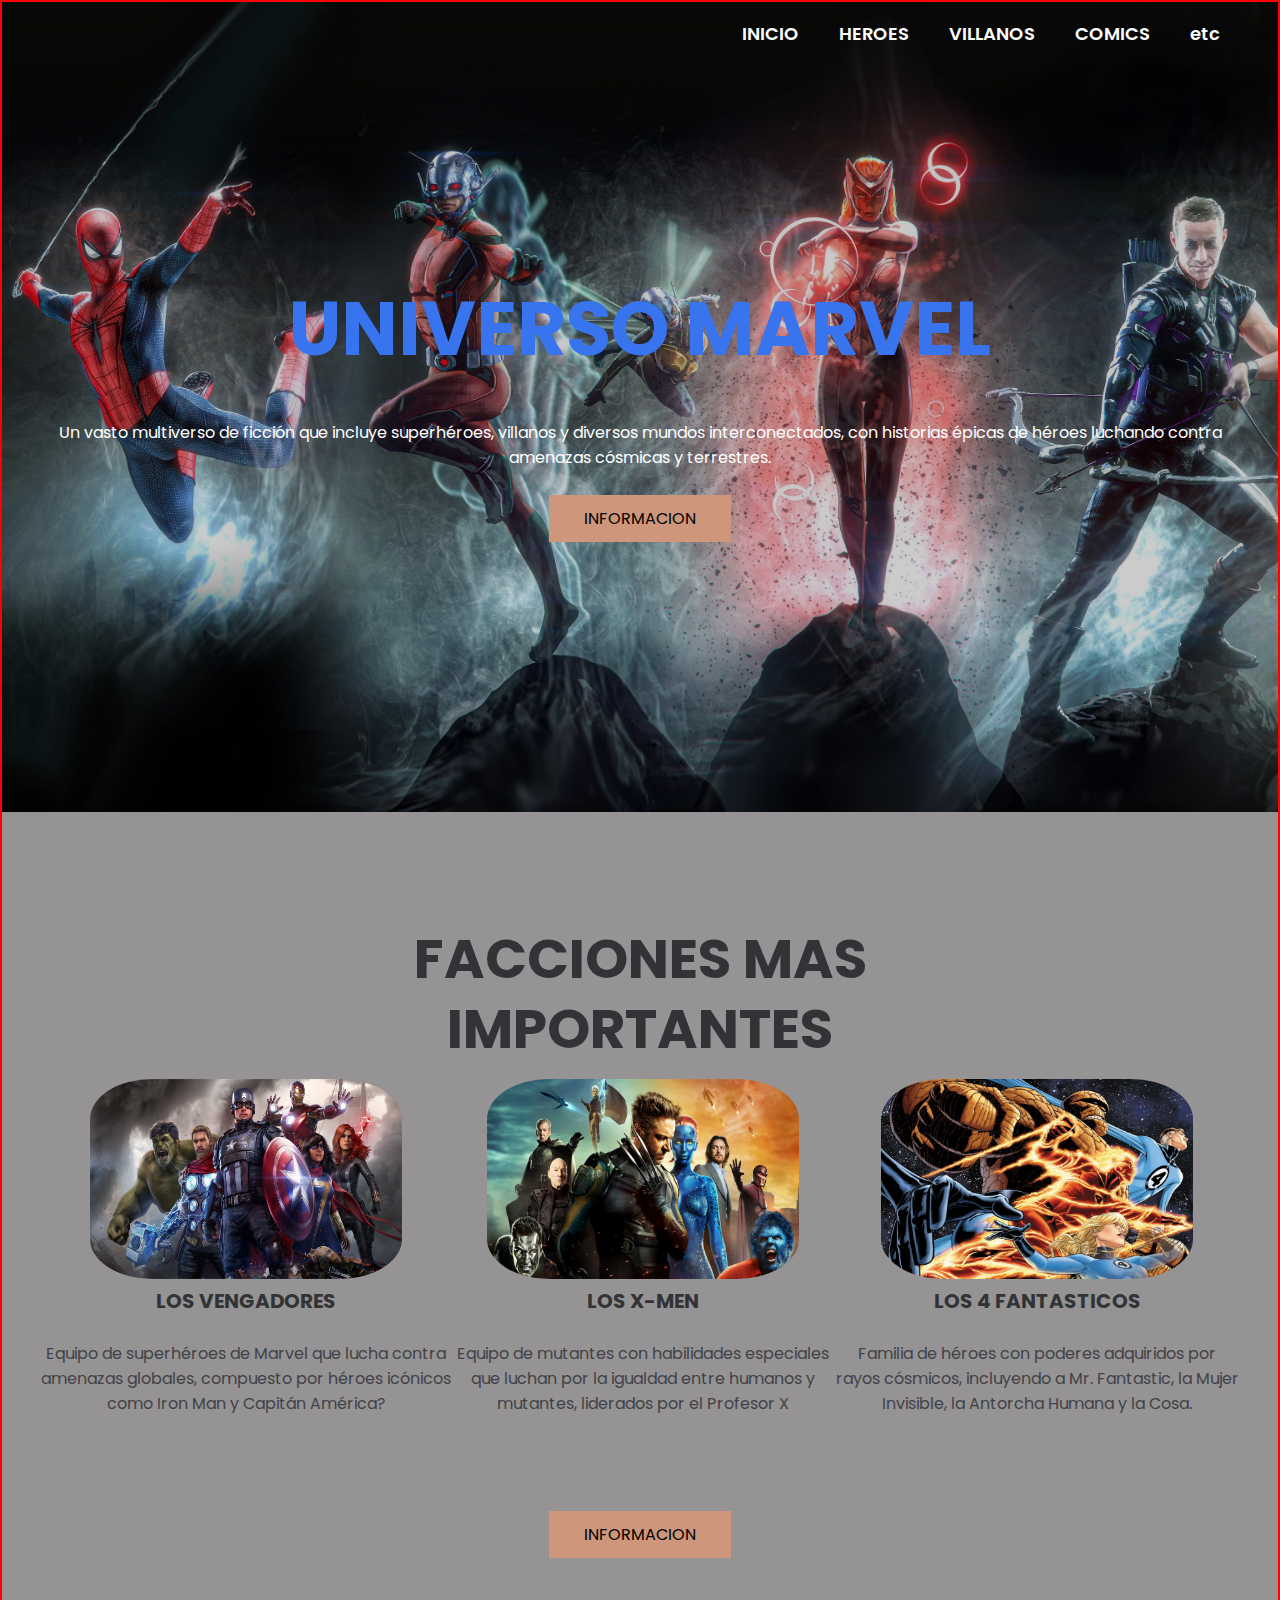
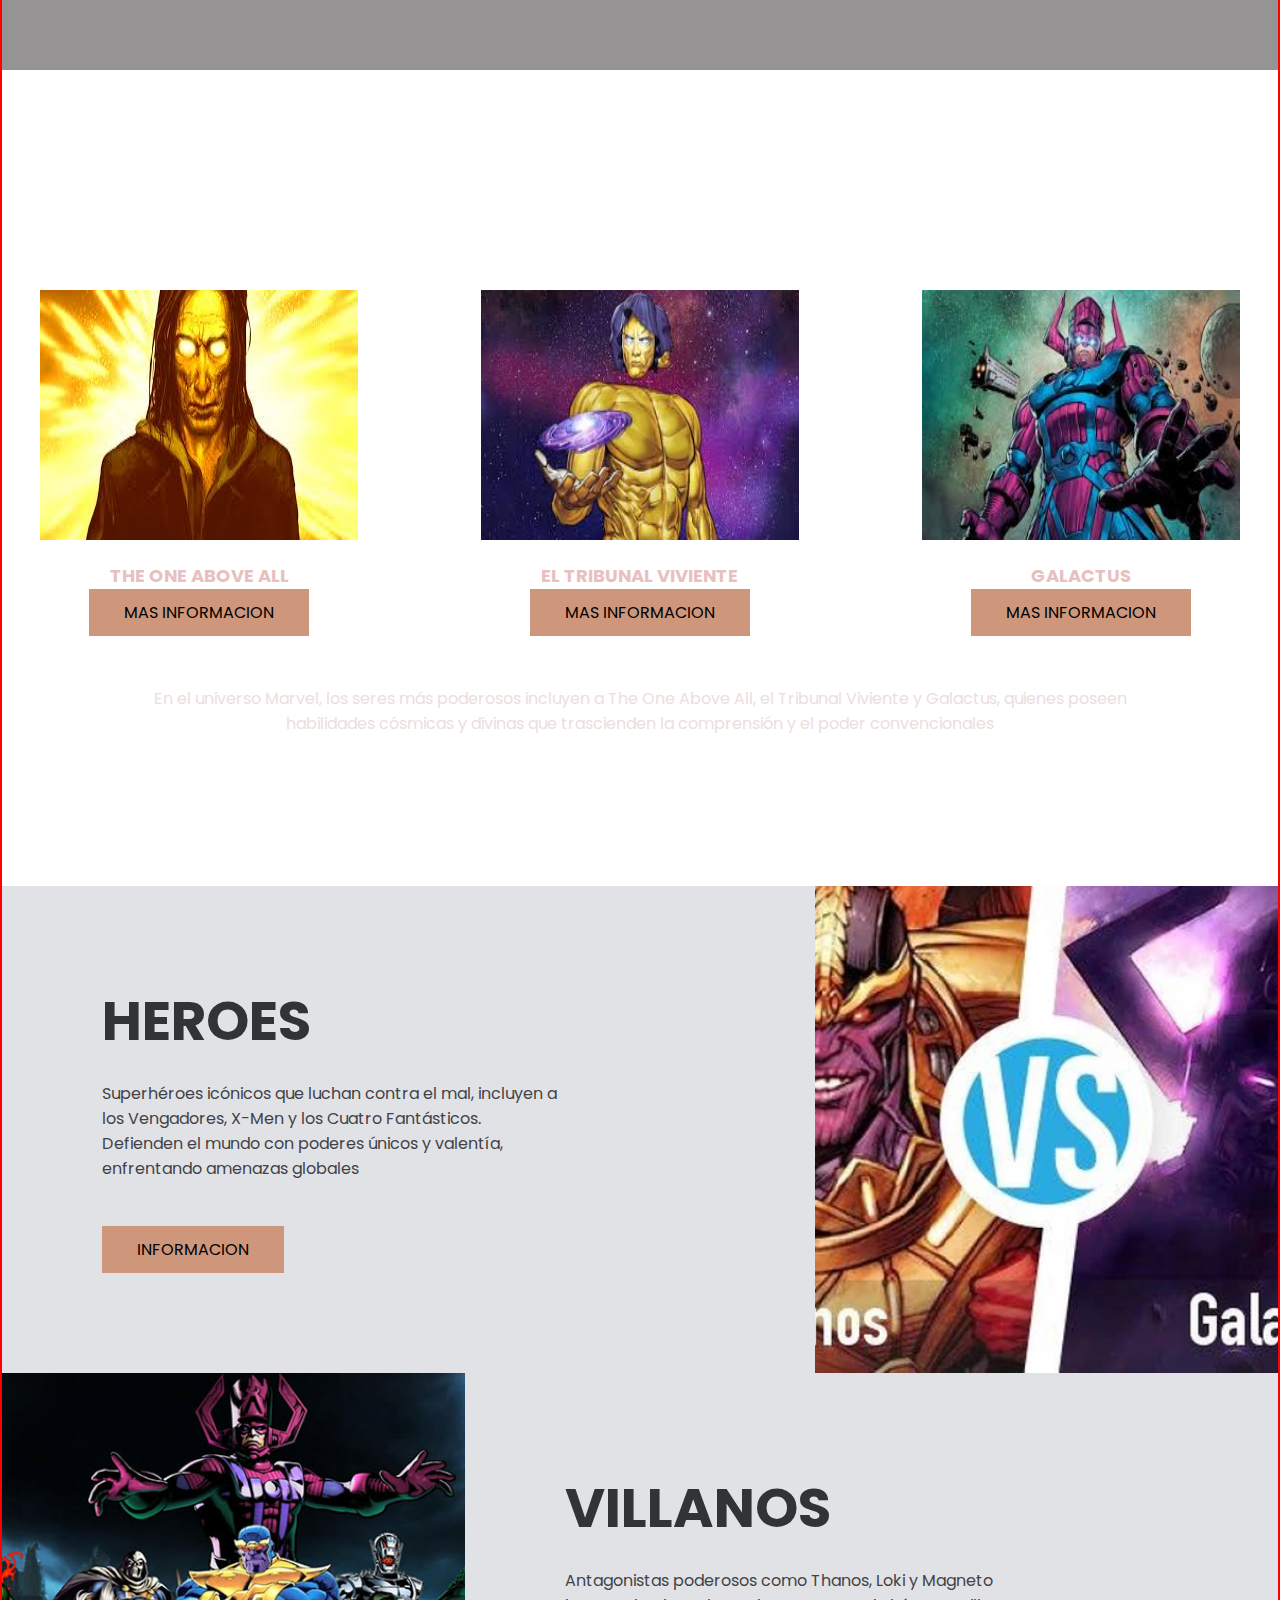
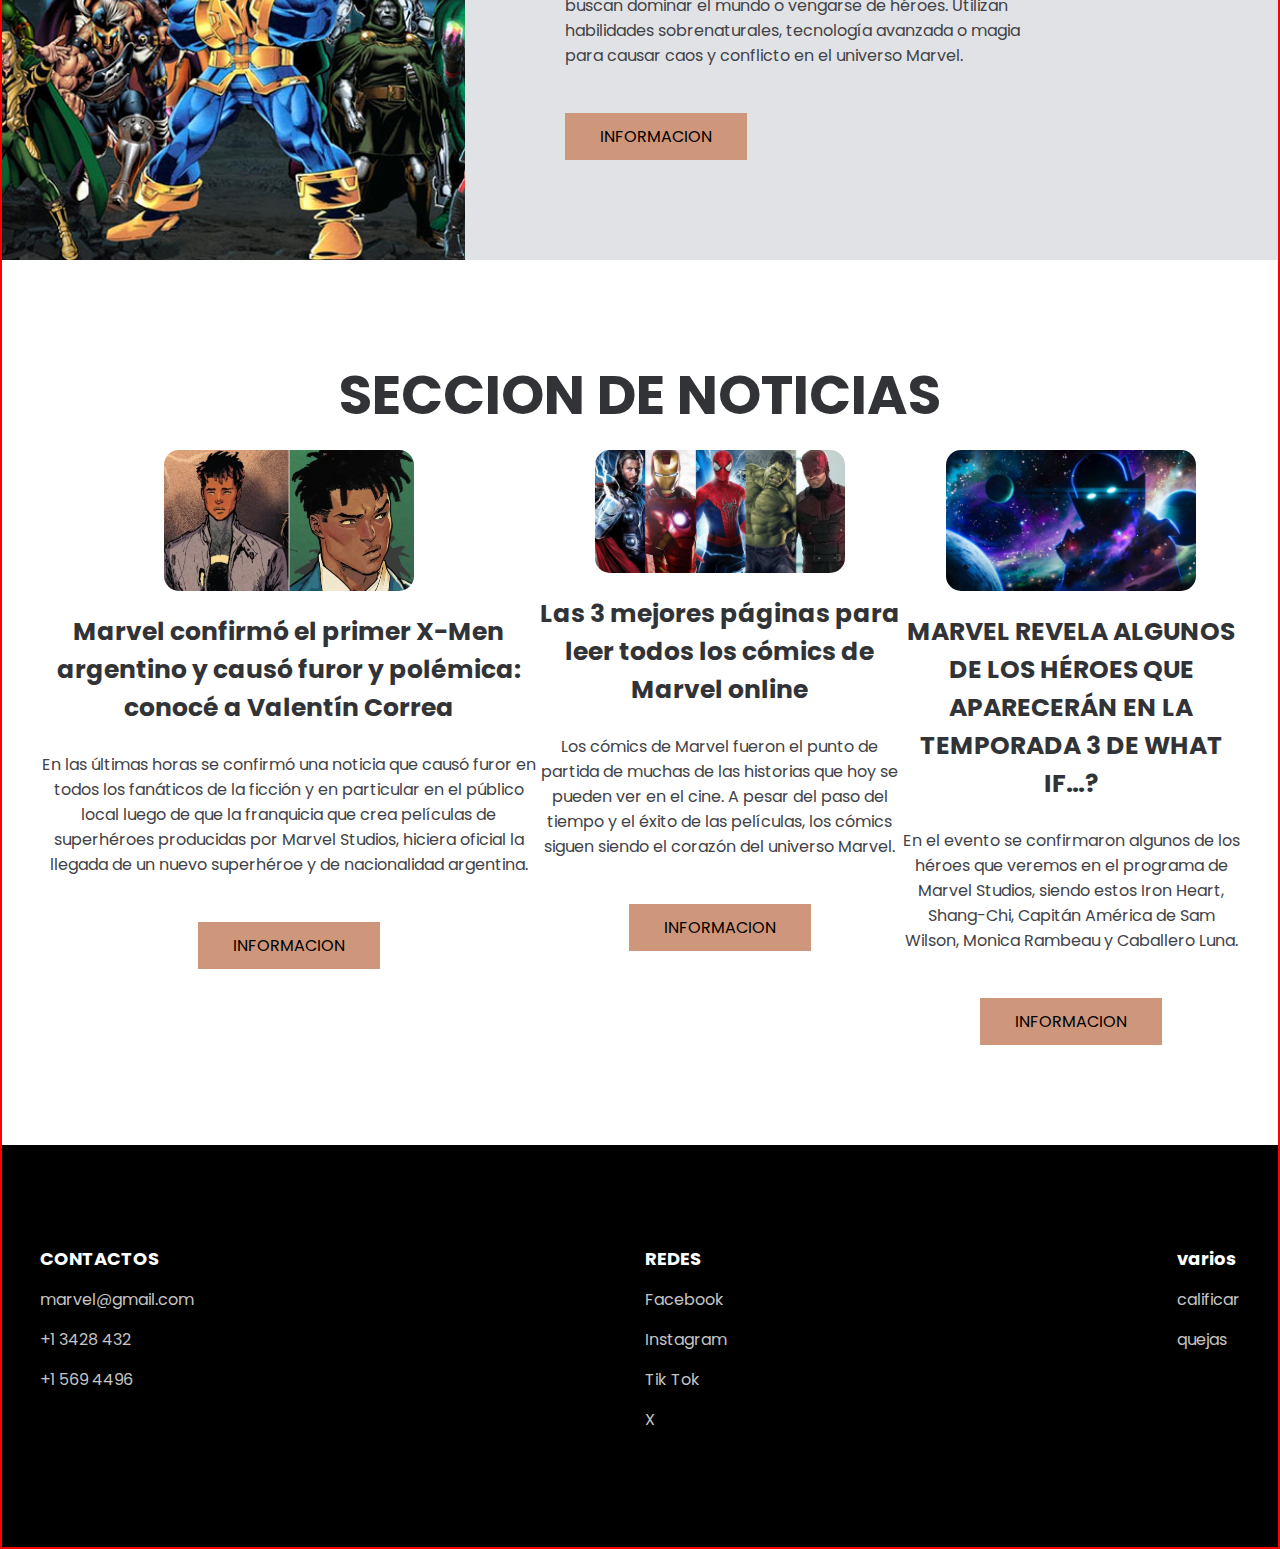
<file: index.html>
<!DOCTYPE html>
<html lang="en">
<head>
    <meta charset="UTF-8">
    <meta name="viewport" content="width=device-width, initial-scale=1.0">
    <title>MARVEL</title>
    <link rel="stylesheet" href="css/estilos.css">
</head>
<body>
    <header class="header">
        <div class="menu container">
            <img src="css/img/logo.jpg" class="logo" alt="">
            <input type="checkbox" id="menu">
            <label for="menu">
                <p class="hamburguesa">&#9776</p>
            </label>
            <nav class="navbar">
                <ul>
                    <li><a href="index.html">INICIO</a></li>
                    <li><a href="heroes.html">HEROES</a></li>
                    <li><a href="villanos.html">VILLANOS</a></li>
                    <li><a href="comics.html">COMICS</a></li>
                    <li><a href="#">etc</a></li>
                </ul>
            </nav>
        </div>

        <div class="header-content container">
            <h1 class="titulo1">UNIVERSO MARVEL</h1>
            <p>Un vasto multiverso de ficción que incluye superhéroes, villanos y diversos mundos interconectados, con historias épicas de héroes luchando contra amenazas cósmicas y terrestres.</p>
            <a href="#" class="btn-1">Informacion</a>
        </div>
    </header>

    <section class="coffee">


        <div class="coffee-content container">
            <h2>FACCIONES MAS IMPORTANTES</h2>

            <div class="coffee-group">

                <div class="coffee-1">
                    <img src="css/img/avengers.jpg" class="facciones" alt="">
                    <h3>LOS VENGADORES</h3>
                    <p>
                        Equipo de superhéroes de Marvel que lucha contra amenazas globales, compuesto por héroes icónicos como Iron Man y Capitán América?
                    </p>
                </div>
                <div class="coffee-1">
                    <img src="css/img/x-men.jpg" class="facciones" alt="">
                    <h3>LOS X-MEN</h3>
                    <p>
                        Equipo de mutantes con habilidades especiales que luchan por la igualdad entre humanos y mutantes, liderados por el Profesor X
                    </p>
                </div>
                <div class="coffee-1">
                    <img src="css/img/4fantasticos.jpg" class="facciones" alt="">
                    <h3>LOS 4 FANTASTICOS</h3>
                    <p>
                        Familia de héroes con poderes adquiridos por rayos cósmicos, incluyendo a Mr. Fantastic, la Mujer Invisible, la Antorcha Humana y la Cosa.
                    </p>
                </div>
            </div>
            <a href="#" class="btn-1">Informacion</a>
        </div>
    </section>

    <main class="services">
        <div class="services-content container">
            <h2>SERES MAS PODEROSOS</h2>

            <div class="services-group">
                <div class="services-1">
                    <img src="css/img/one.jpg" alt="">
                    <h3>THE ONE ABOVE ALL</h3>
                    <a href="#" class="btn-1">Mas Informacion</a>
                </div>
                <div class="services-1">
                    <img src="css/img/two.jpg" alt="">
                    <h3>EL TRIBUNAL VIVIENTE</h3>
                    <a href="#" class="btn-1">Mas Informacion</a>
                </div>
                <div class="services-1">
                    <img src="css/img/three.jpg" alt="">
                    <h3>GALACTUS</h3>
                    <a href="#" class="btn-1">Mas Informacion</a>
                </div>
            </div>
            <p>
                En el universo Marvel, los seres más poderosos incluyen a The One Above All, el Tribunal Viviente y Galactus, quienes poseen habilidades cósmicas y divinas que trascienden la comprensión y el poder convencionales
            </p>
            
        </div>
    </main>

    <section class="general">
        <div class="general-1">
            <h2>HEROES</h2>
            <p>
                Superhéroes icónicos que luchan contra el mal, incluyen a los Vengadores, X-Men y los Cuatro Fantásticos. Defienden el mundo con poderes únicos y valentía, enfrentando amenazas globales
            </p>
            <a href="#" class="btn-1">Informacion</a>
        </div>
        <div class="general-2"></div>
    </section>

    <section class="general">

        <div class="general-3"></div>

        <div class="general-1">
            <h2>VILLANOS</h2>
            <p>
                Antagonistas poderosos como Thanos, Loki y Magneto buscan dominar el mundo o vengarse de héroes. Utilizan habilidades sobrenaturales, tecnología avanzada o magia para causar caos y conflicto en el universo Marvel.
            </p>
            <a href="#" class="btn-1">Informacion</a>
        </div>
    </section>

    <section class="blog container">
        <h2>SECCION DE NOTICIAS</h2>

        <div class="blog-content">
            <div class="blog-1">
                <img src="css/img/noticia1.jpg" alt="">
                <h3>Marvel confirmó el primer X-Men argentino y causó furor y polémica: conocé a Valentín Correa
                </h3>
                <p>
                    En las últimas horas se confirmó una noticia que causó furor en todos los fanáticos de la ficción y en particular en el público local luego de que la franquicia que crea películas de superhéroes producidas por Marvel Studios, hiciera oficial la llegada de un nuevo superhéroe y de nacionalidad argentina.
                </p>
                <a href="#" class="btn-1">Informacion</a>
            </div>
            <div class="blog-1">
                <img src="css/img/noticia2.jpg" alt="">
                <h3>Las 3 mejores páginas para leer todos los cómics de Marvel online</h3>
                <p>
                    Los cómics de Marvel fueron el punto de partida de muchas de las historias que hoy se pueden ver en el cine. A pesar del paso del tiempo y el éxito de las películas, los cómics siguen siendo el corazón del universo Marvel.
                </p>
                <a href="#" class="btn-1">Informacion</a>
            </div>
            <div class="blog-1">
                <img src="css/img/noticia3.jpg" alt="">
                <h3>MARVEL REVELA ALGUNOS DE LOS HÉROES QUE APARECERÁN EN LA TEMPORADA 3 DE WHAT IF…?</h3>
                <p>
                    En el evento se confirmaron algunos de los héroes que veremos en el programa de Marvel Studios, siendo estos Iron Heart, Shang-Chi, Capitán América de Sam Wilson, Monica Rambeau y Caballero Luna.
                </p>
                <a href="#" class="btn-1">Informacion</a>
            </div>
        </div>
        
    </section>


    <footer class="footer">
        <div class="footer-content container">
            <div class="link">
                <h3>CONTACTOS</h3>
                <ul>
                    <li><a href="#">marvel@gmail.com</a></li>
                    <li><a href="#">+1 3428 432</a></li>
                    <li><a href="#">+1 569 4496</a></li>
                </ul>
            </div>
            <div class="link">
                <h3>REDES</h3>
                <ul>
                    <li><a href="#">Facebook</a></li>
                    <li><a href="#">Instagram</a></li>
                    <li><a href="#">Tik Tok</a></li>
                    <li><a href="#">X</a></li>
                </ul>
            </div>
            <div class="link">
                <h3>varios</h3>
                <ul>
                    <li><a href="#">calificar</a></li>
                    <li><a href="#">quejas</a></li>
                </ul>
            </div>
            
        </div>
    </footer>
</body>
</html>
</file>
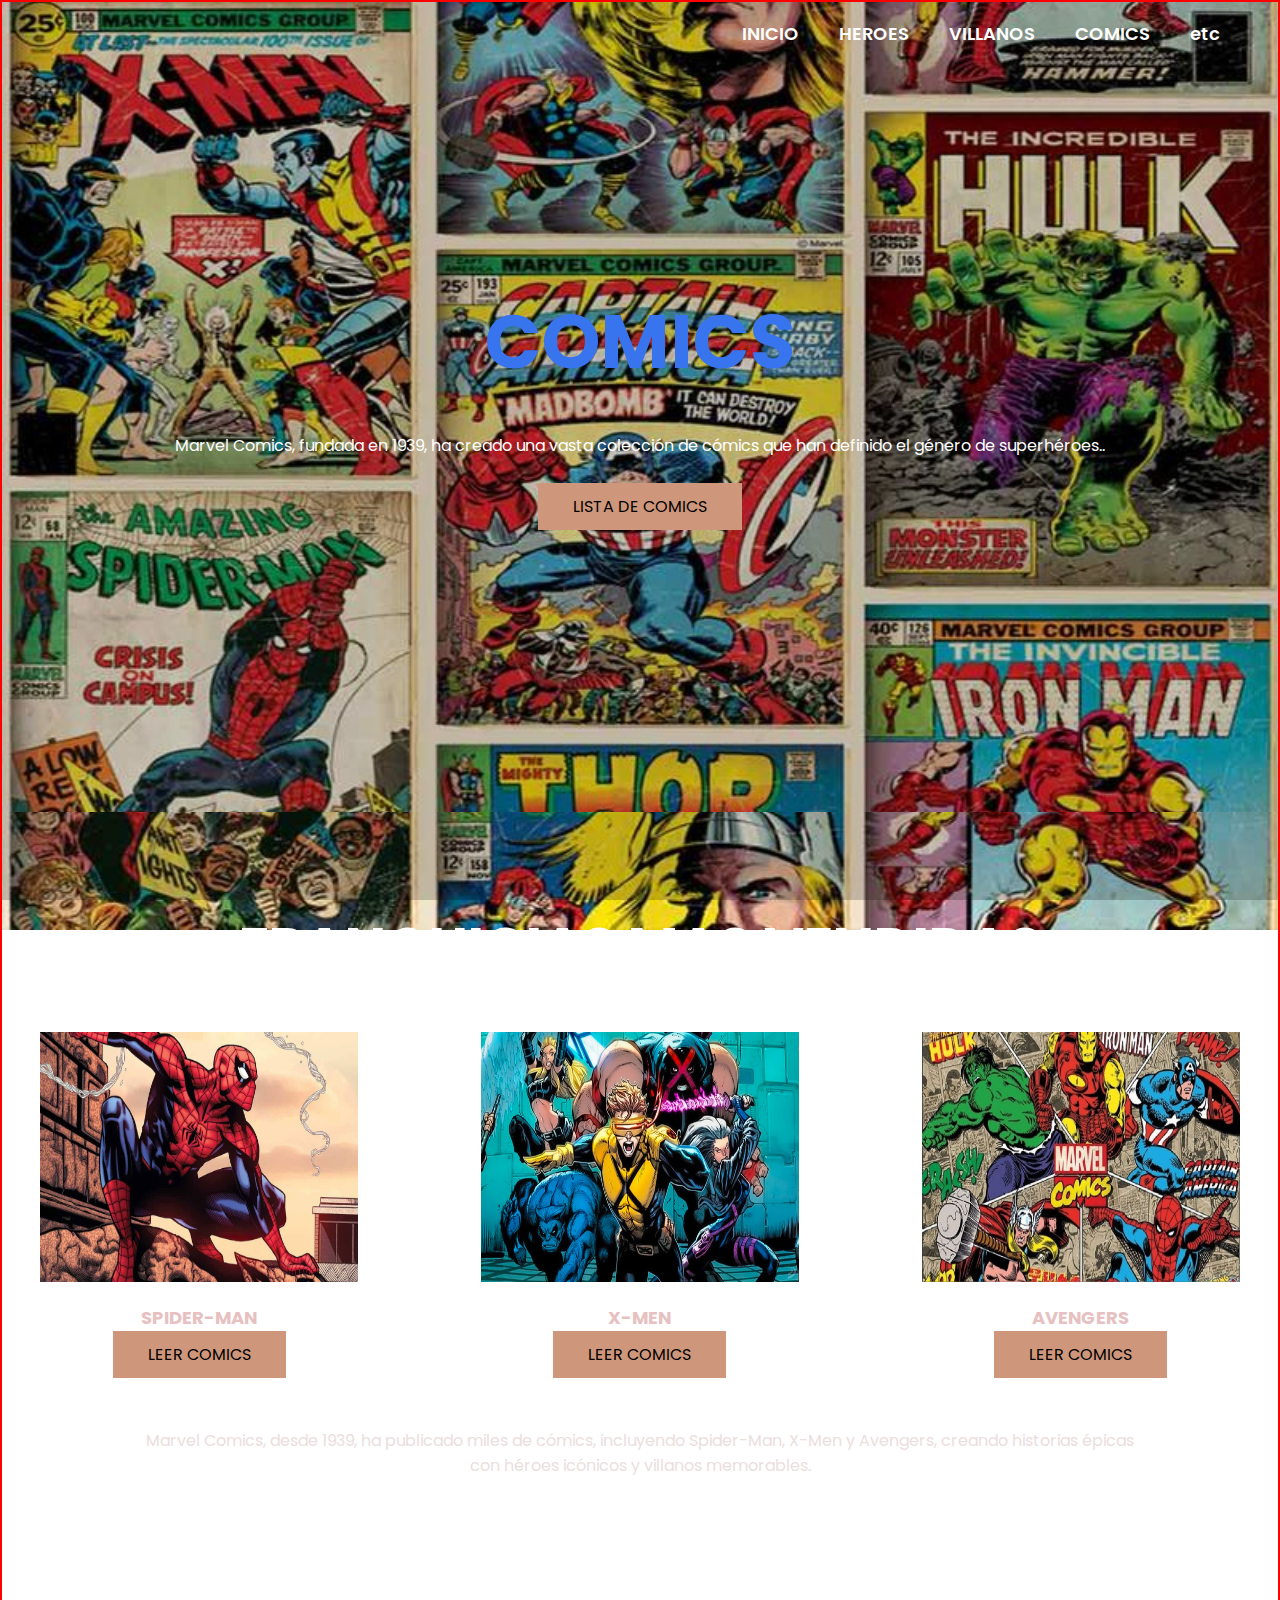
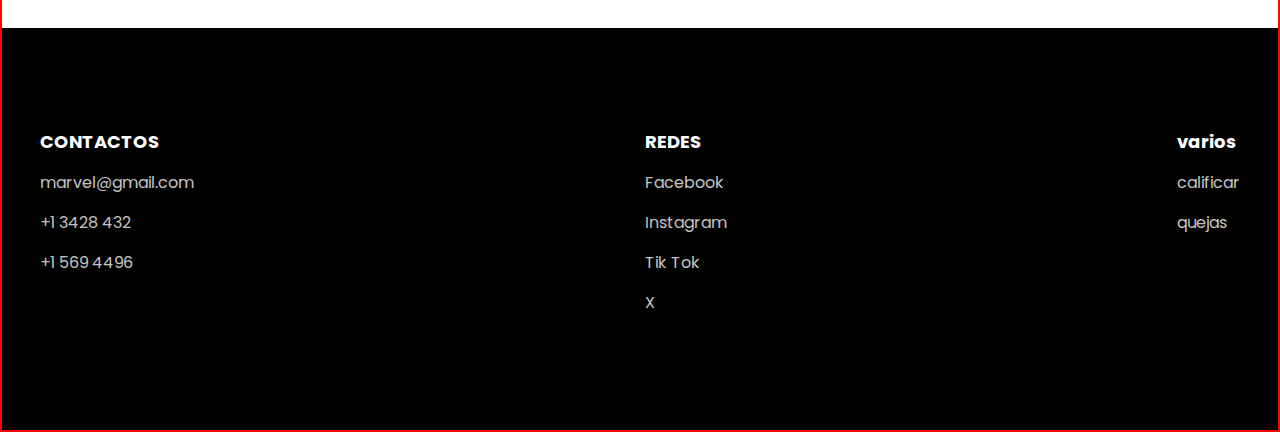
<file: comics.html>
<!DOCTYPE html>
<html lang="en">
<head>
    <meta charset="UTF-8">
    <meta name="viewport" content="width=device-width, initial-scale=1.0">
    <title>MARVEL</title>
    <link rel="stylesheet" href="css/estilos.css">
</head>
<body>
    <header class="header3">
        <div class="menu container">
            <img src="css/img/logo.jpg" class="logo" alt="">
            <input type="checkbox" id="menu">
            <label for="menu">
                <p class="hamburguesa">&#9776</p>
            </label>
            <nav class="navbar">
                <ul>
                    <li><a href="index.html">INICIO</a></li>
                    <li><a href="heroes.html">HEROES</a></li>
                    <li><a href="villanos.html">VILLANOS</a></li>
                    <li><a href="comics.html">COMICS</a></li>
                    <li><a href="#">etc</a></li>
                </ul>
            </nav>
        </div>

        <div class="header-content container">
            <h1 class="titulo1">COMICS</h1>
            <p>Marvel Comics, fundada en 1939, ha creado una vasta colección de cómics que han definido el género de superhéroes..</p>
            <a href="#" class="btn-1">LISTA DE COMICS</a>
        </div>
    </header>

    

    <main class="comic">
        <div class="services-content container">
            <h2>FRANQUICIAS MAS VENDIDAS</h2>

            <div class="services-group">
                <div class="services-1">
                    <img src="css/img/a.jpg" alt="">
                    <h3>SPIDER-MAN</h3>
                    <a href="#" class="btn-1">LEER COMICS</a>
                </div>
                <div class="services-1">
                    <img src="css/img/b.jpg" alt="">
                    <h3>X-MEN</h3>
                    <a href="#" class="btn-1">LEER COMICS</a>
                </div>
                <div class="services-1">
                    <img src="css/img/c.jpg" alt="">
                    <h3>AVENGERS</h3>
                    <a href="#" class="btn-1">LEER COMICS</a>
                </div>
            </div>
            <p>
                Marvel Comics, desde 1939, ha publicado miles de cómics, incluyendo Spider-Man, X-Men y Avengers, creando historias épicas con héroes icónicos y villanos memorables.
            </p>
            
        </div>
    </main>

    

    

    <footer class="footer">
        <div class="footer-content container">
            <div class="link">
                <h3>CONTACTOS</h3>
                <ul>
                    <li><a href="#">marvel@gmail.com</a></li>
                    <li><a href="#">+1 3428 432</a></li>
                    <li><a href="#">+1 569 4496</a></li>
                </ul>
            </div>
            <div class="link">
                <h3>REDES</h3>
                <ul>
                    <li><a href="#">Facebook</a></li>
                    <li><a href="#">Instagram</a></li>
                    <li><a href="#">Tik Tok</a></li>
                    <li><a href="#">X</a></li>
                </ul>
            </div>
            <div class="link">
                <h3>varios</h3>
                <ul>
                    <li><a href="#">calificar</a></li>
                    <li><a href="#">quejas</a></li>
                </ul>
            </div>
            
        </div>
    </footer>
</body>
</html>
</file>
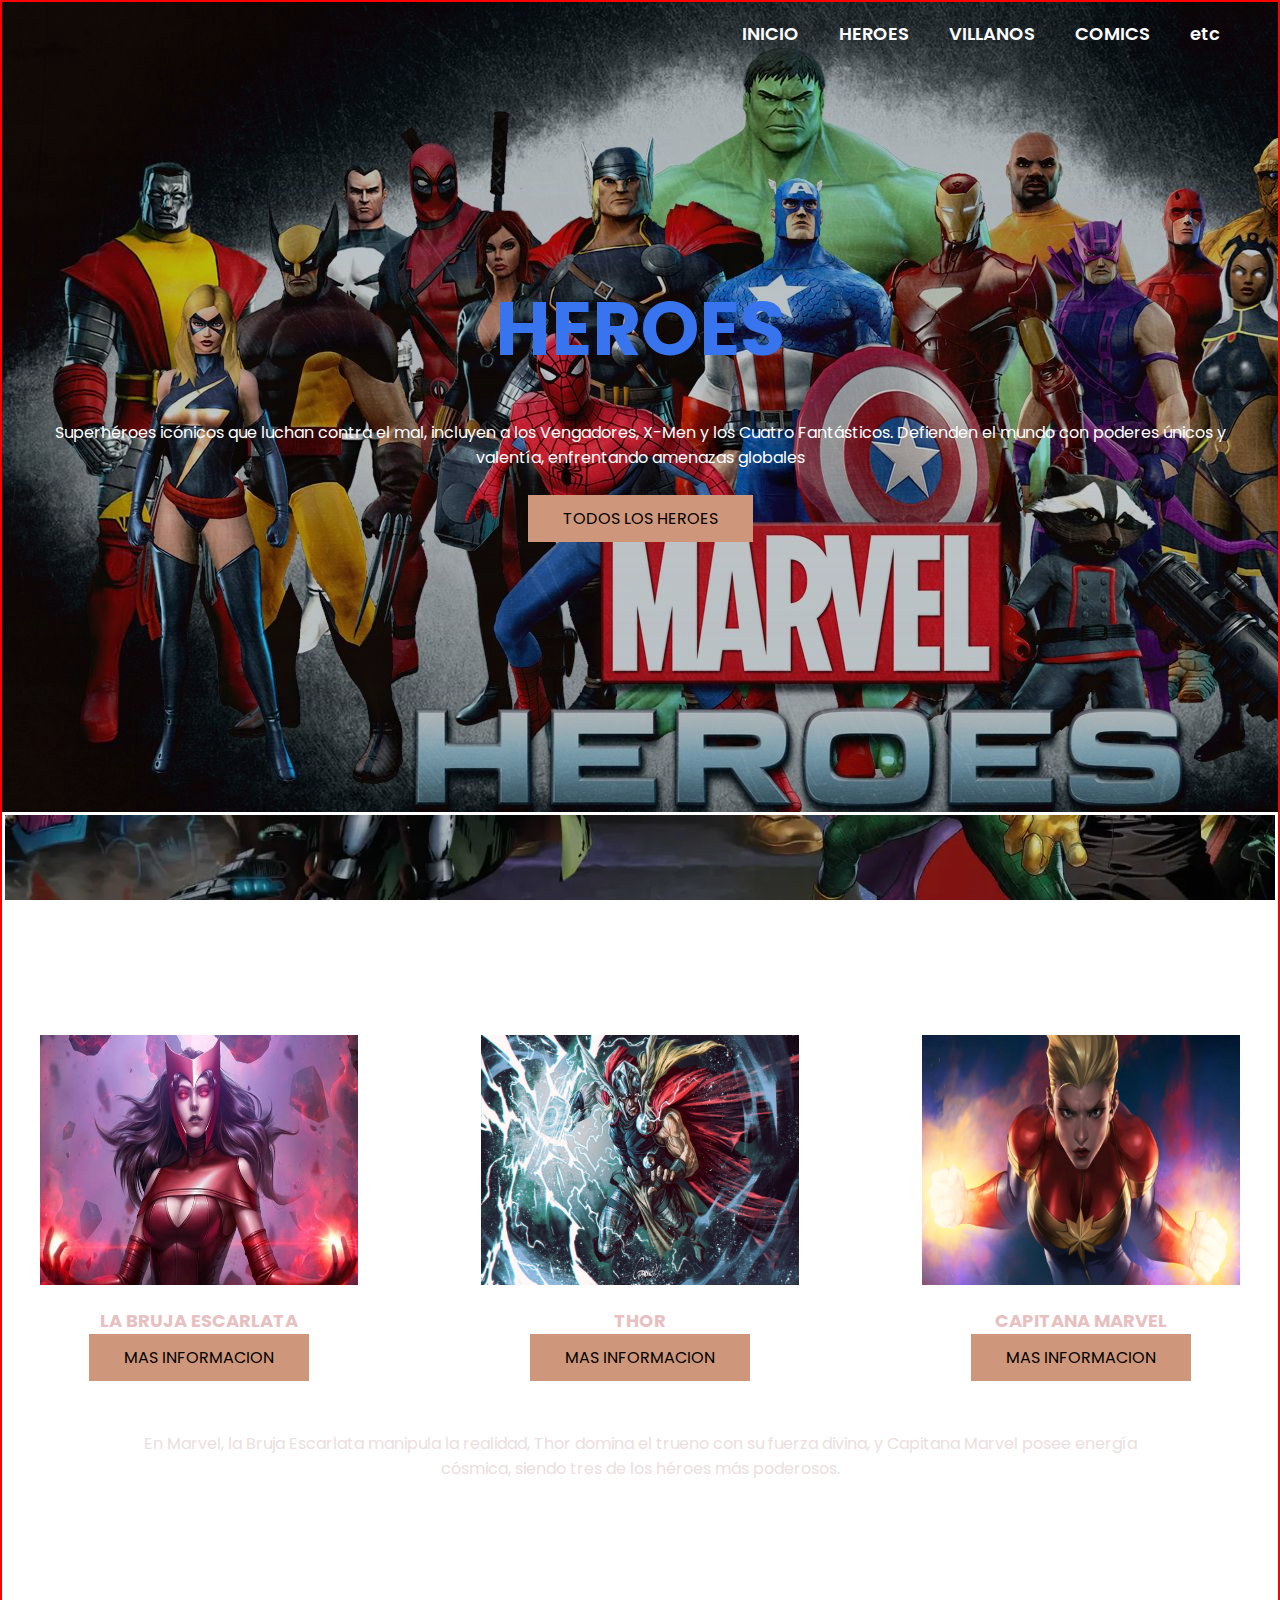
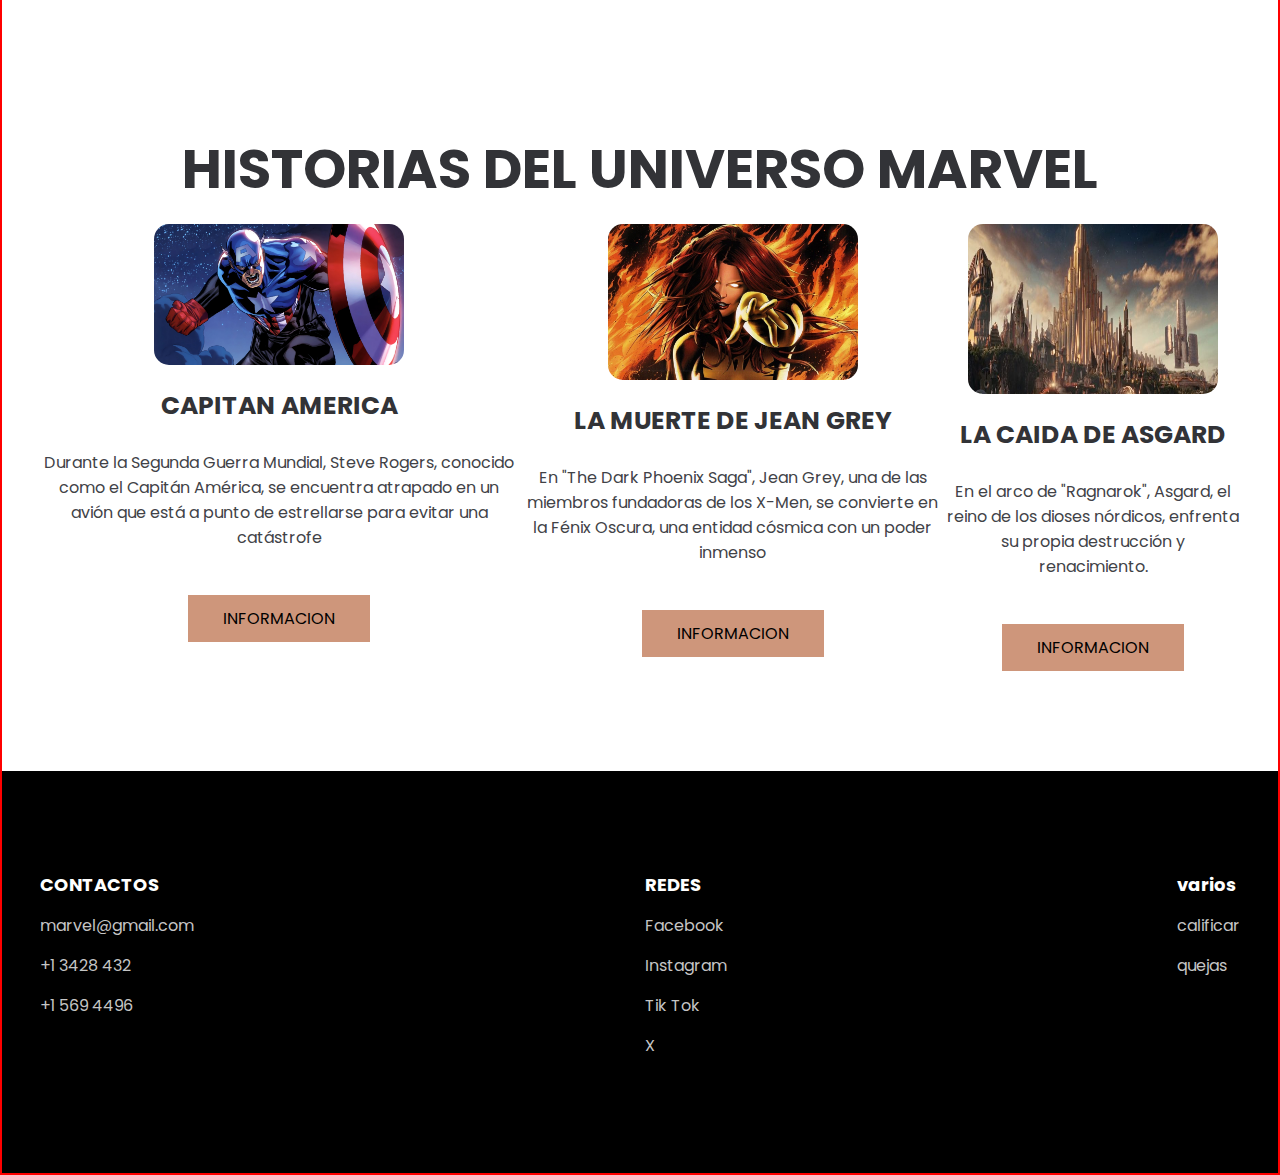
<file: heroes.html>
<!DOCTYPE html>
<html lang="en">
<head>
    <meta charset="UTF-8">
    <meta name="viewport" content="width=device-width, initial-scale=1.0">
    <title>MARVEL</title>
    <link rel="stylesheet" href="css/estilos.css">
</head>
<body>
    <header class="header1">
        <div class="menu container">
            <img src="css/img/logo.jpg" class="logo" alt="">
            <input type="checkbox" id="menu">
            <label for="menu">
                <p class="hamburguesa">&#9776</p>
            </label>
            <nav class="navbar">
                <ul>
                    <li><a href="index.html">INICIO</a></li>
                    <li><a href="heroes.html">HEROES</a></li>
                    <li><a href="villanos.html">VILLANOS</a></li>
                    <li><a href="comics.html">COMICS</a></li>
                    <li><a href="#">etc</a></li>
                </ul>
            </nav>
        </div>

        <div class="header-content container">
            <h1 class="titulo1">HEROES</h1>
            <p>Superhéroes icónicos que luchan contra el mal, incluyen a los Vengadores, X-Men y los Cuatro Fantásticos. Defienden el mundo con poderes únicos y valentía, enfrentando amenazas globales

            </p>
            <a href="#" class="btn-1">TODOS LOS HEROES</a>
        </div>
    </header>

    

    <main class="seres">
        <div class="services-content container">
            <h2>HEROES MAS PODEROSOS</h2>

            <div class="services-group">
                <div class="services-1">
                    <img src="css/img/wanda.jpg" alt="">
                    <h3>LA BRUJA ESCARLATA</h3>
                    <a href="#" class="btn-1">Mas Informacion</a>
                </div>
                <div class="services-1">
                    <img src="css/img/thor.jpg" alt="">
                    <h3>THOR</h3>
                    <a href="#" class="btn-1">Mas Informacion</a>
                </div>
                <div class="services-1">
                    <img src="css/img/capitana.jpg" alt="">
                    <h3>CAPITANA MARVEL</h3>
                    <a href="#" class="btn-1">Mas Informacion</a>
                </div>
            </div>
            <p>
                En Marvel, la Bruja Escarlata manipula la realidad, Thor domina el trueno con su fuerza divina, y Capitana Marvel posee energía cósmica, siendo tres de los héroes más poderosos.
            </p>
            
        </div>
    </main>

    

    <section class="blog container">
        <h2>HISTORIAS DEL UNIVERSO MARVEL</h2>

        <div class="blog-content">
            <div class="blog-1">
                <img src="css/img/capitan.jpg" alt="">
                <h3>CAPITAN AMERICA
                </h3>
                <p>
                    Durante la Segunda Guerra Mundial, Steve Rogers, conocido como el Capitán América, se encuentra atrapado en un avión que está a punto de estrellarse para evitar una catástrofe
                </p>
                <a href="#" class="btn-1">Informacion</a>
            </div>
            <div class="blog-1">
                <img src="css/img/JEAN_GRAY.JPG" alt="">
                <h3>LA MUERTE DE JEAN GREY</h3>
                <p>
                    En "The Dark Phoenix Saga", Jean Grey, una de las miembros fundadoras de los X-Men, se convierte en la Fénix Oscura, una entidad cósmica con un poder inmenso
                </p>
                <a href="#" class="btn-1">Informacion</a>
            </div>
            <div class="blog-1">
                <img src="css/img/CAIDADEASGARD.JPG" alt=""  class="Asgard">
                <h3>LA CAIDA DE ASGARD</h3>
                <p>
                    En el arco de "Ragnarok", Asgard, el reino de los dioses nórdicos, enfrenta su propia destrucción y renacimiento.
                </p>
                <a href="#" class="btn-1">Informacion</a>
            </div>
        </div>
        
    </section>


    <footer class="footer">
        <div class="footer-content container">
            <div class="link">
                <h3>CONTACTOS</h3>
                <ul>
                    <li><a href="#">marvel@gmail.com</a></li>
                    <li><a href="#">+1 3428 432</a></li>
                    <li><a href="#">+1 569 4496</a></li>
                </ul>
            </div>
            <div class="link">
                <h3>REDES</h3>
                <ul>
                    <li><a href="#">Facebook</a></li>
                    <li><a href="#">Instagram</a></li>
                    <li><a href="#">Tik Tok</a></li>
                    <li><a href="#">X</a></li>
                </ul>
            </div>
            <div class="link">
                <h3>varios</h3>
                <ul>
                    <li><a href="#">calificar</a></li>
                    <li><a href="#">quejas</a></li>
                </ul>
            </div>
            
        </div>
    </footer>
</body>
</html>
</file>
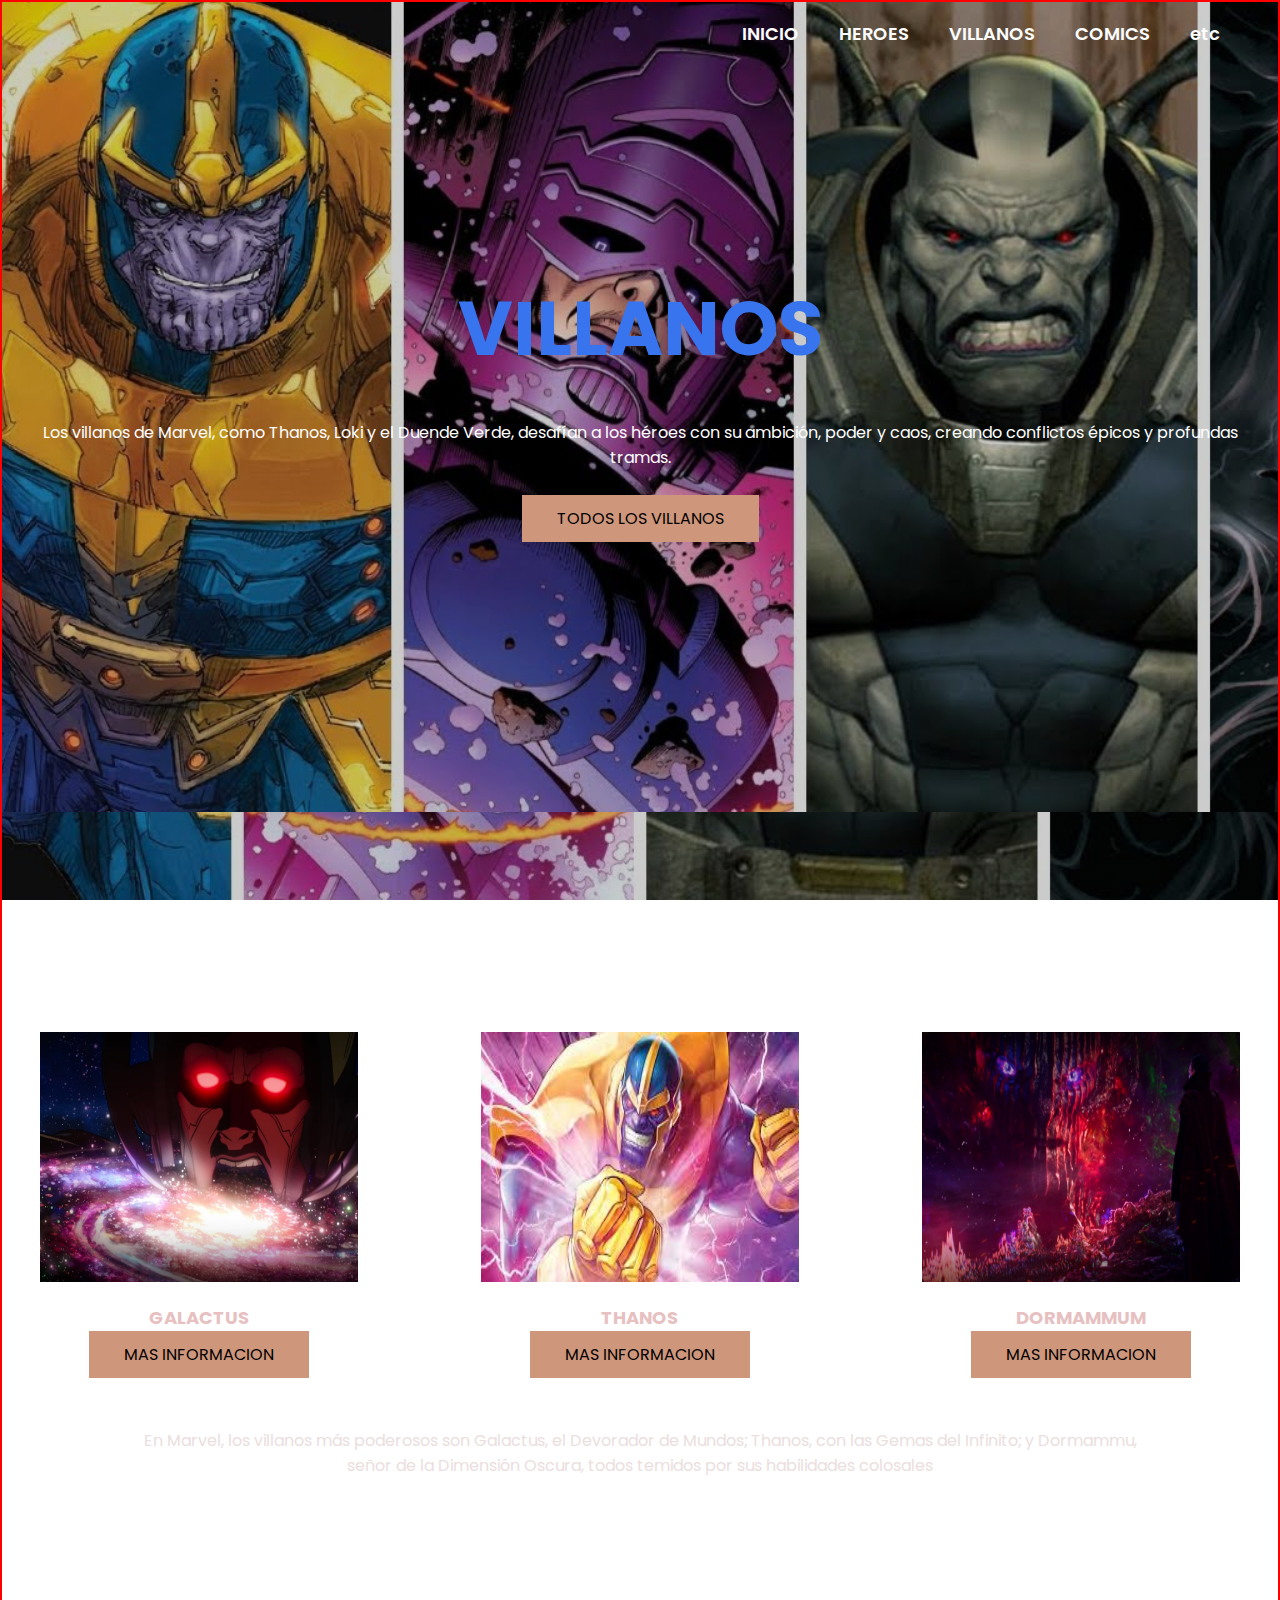
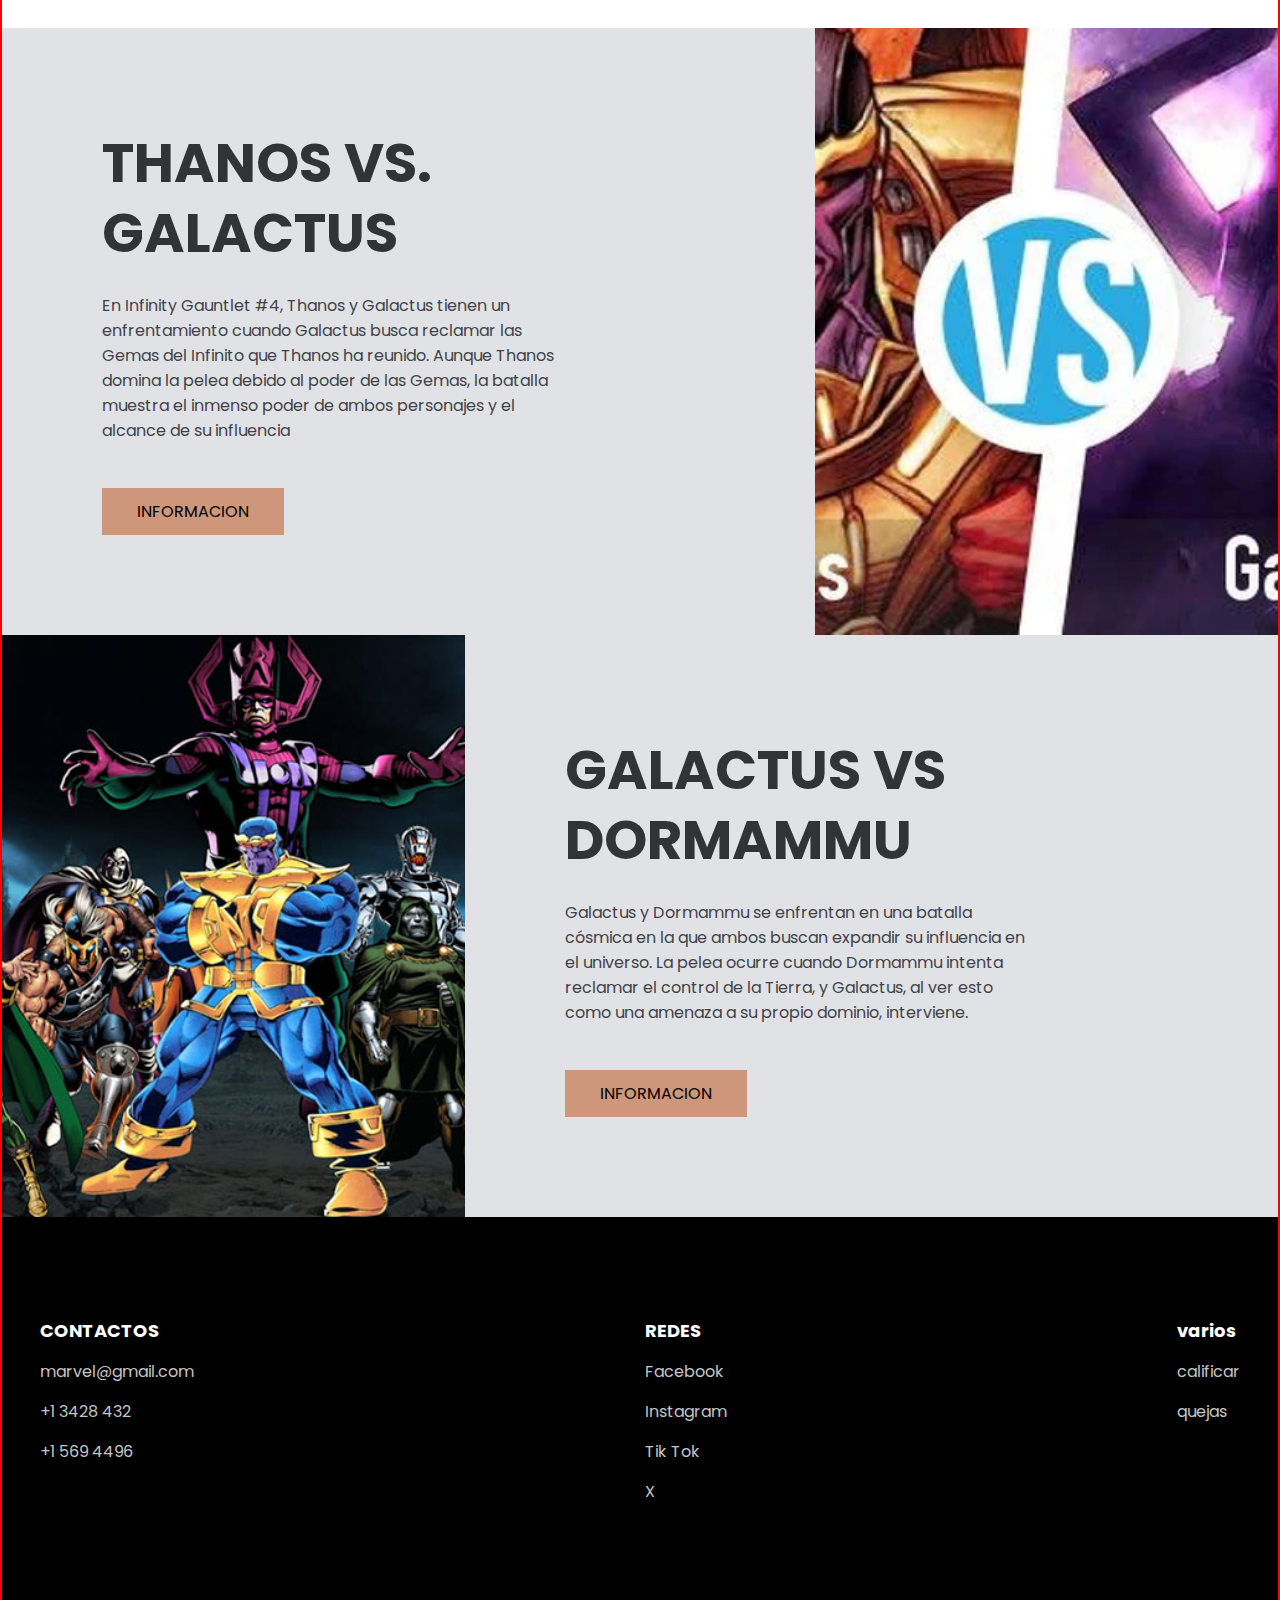
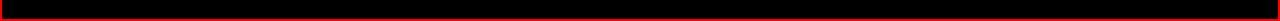
<file: villanos.html>
<!DOCTYPE html>
<html lang="en">
<head>
    <meta charset="UTF-8">
    <meta name="viewport" content="width=device-width, initial-scale=1.0">
    <title>MARVEL</title>
    <link rel="stylesheet" href="css/estilos.css">
</head>
<body>
    <header class="header2">
        <div class="menu container">
            <img src="css/img/logo.jpg" class="logo" alt="">
            <input type="checkbox" id="menu">
            <label for="menu">
                <p class="hamburguesa">&#9776</p>
            </label>
            <nav class="navbar">
                <ul>
                    <li><a href="index.html">INICIO</a></li>
                    <li><a href="heroes.html">HEROES</a></li>
                    <li><a href="villanos.html">VILLANOS</a></li>
                    <li><a href="comics.html">COMICS</a></li>
                    <li><a href="#">etc</a></li>
                </ul>
            </nav>
        </div>

        <div class="header-content container">
            <h1 class="titulo1">VILLANOS</h1>
            <p>Los villanos de Marvel, como Thanos, Loki y el Duende Verde, desafían a los héroes con su ambición, poder y caos, creando conflictos épicos y profundas tramas.</p>
            <a href="#" class="btn-1">TODOS LOS VILLANOS</a>
        </div>
    </header>


 <main class="villanos">
        <div class="services-content container">
            <h2>VILLANOS MAS PODEROSOS</h2>

            <div class="services-group">
                <div class="services-1">
                    <img src="css/img/GALACTUS.JPG" alt="">
                    <h3>GALACTUS</h3>
                    <a href="#" class="btn-1">Mas Informacion</a>
                </div>
                <div class="services-1">
                    <img src="css/img/thanos.jpg" alt="">
                    <h3>THANOS</h3>
                    <a href="#" class="btn-1">Mas Informacion</a>
                </div>
                <div class="services-1">
                    <img src="css/img/dormammu.jpg" alt="">
                    <h3>DORMAMMUM</h3>
                    <a href="#" class="btn-1">Mas Informacion</a>
                </div>
            </div>
            <p>
                En Marvel, los villanos más poderosos son Galactus, el Devorador de Mundos; Thanos, con las Gemas del Infinito; y Dormammu, señor de la Dimensión Oscura, todos temidos por sus habilidades colosales
            </p>
            
        </div>
    </main>

    <section class="general">
        <div class="general-1">
            <h2>Thanos vs. Galactus</h2>
            <p>
                En Infinity Gauntlet #4, Thanos y Galactus tienen un enfrentamiento cuando Galactus busca reclamar las Gemas del Infinito que Thanos ha reunido. Aunque Thanos domina la pelea debido al poder de las Gemas, la batalla muestra el inmenso poder de ambos personajes y el alcance de su influencia
            </p>
            <a href="#" class="btn-1">Informacion</a>
        </div>
        <div class="general-2"></div>
    </section>

    <section class="general">

        <div class="general-3"></div>

        <div class="general-1">
            <h2>GALACTUS VS DORMAMMU</h2>
            <p>
                Galactus y Dormammu se enfrentan en una batalla cósmica en la que ambos buscan expandir su influencia en el universo. La pelea ocurre cuando Dormammu intenta reclamar el control de la Tierra, y Galactus, al ver esto como una amenaza a su propio dominio, interviene.
            </p>
            <a href="#" class="btn-1">Informacion</a>
        </div>
    </section>

    


    <footer class="footer">
        <div class="footer-content container">
            <div class="link">
                <h3>CONTACTOS</h3>
                <ul>
                    <li><a href="#">marvel@gmail.com</a></li>
                    <li><a href="#">+1 3428 432</a></li>
                    <li><a href="#">+1 569 4496</a></li>
                </ul>
            </div>
            <div class="link">
                <h3>REDES</h3>
                <ul>
                    <li><a href="#">Facebook</a></li>
                    <li><a href="#">Instagram</a></li>
                    <li><a href="#">Tik Tok</a></li>
                    <li><a href="#">X</a></li>
                </ul>
            </div>
            <div class="link">
                <h3>varios</h3>
                <ul>
                    <li><a href="#">calificar</a></li>
                    <li><a href="#">quejas</a></li>
                </ul>
            </div>
            
        </div>
    </footer>
</body>
</html>
</file>
<file: css/estilos.css>
@import url('https://fonts.googleapis.com/css2?family=Poppins:wght@400;500;600;700;800&display=swap');

*{
    margin: 0;
    padding: 0;
    text-decoration: none;
    list-style: none;
}



body{
    font-family: "Poppins", sans-serif;
    border: 2px red solid;
}


.container{
    max-width: 1200px;
    margin: 0 auto;
}

.header{
    background-image: linear-gradient(rgba(0,0,0,0.2), rgba(0,0,0,0.2)), url(img/01.jpg);
    background-position: bottom bottom;
    background-repeat: no-repeat;
    background-size: cover;
    background-attachment: fixed;
    min-height: 90vh;
    display: flex;
    align-items:center;
}

.header1{
    background-image: linear-gradient(rgba(0,0,0,0.2), rgba(0,0,0,0.2)), url(img/heroes.jpg);
    background-position: bottom bottom;
    background-repeat: no-repeat;
    background-size: cover;
    background-attachment: fixed;
    min-height: 90vh;
    display: flex;
    align-items:center;
}


.header2{
    background-image: linear-gradient(rgba(0,0,0,0.2), rgba(0,0,0,0.2)), url(img/villanos2.jpg);
    background-position: bottom bottom;
    background-repeat: no-repeat;
    background-size: cover;
    background-attachment: fixed;
    min-height: 90vh;
    display: flex;
    align-items:center;
}


.header3{
    background-image: linear-gradient(rgba(0,0,0,0.2), rgba(0,0,0,0.2)), url(img/comic.jpg);
    background-position: bottom bottom;
    background-repeat: no-repeat;
    background-size: cover;
    background-attachment: fixed;
    min-height: 90vh;
    display: flex;
    align-items:center;
}

.menu{
    position: absolute;
    top: 0;
    left: 0;
    right: 0;
    display: flex;
    align-items: center;
    justify-content: space-between;
}

.logo{
    color: #dfb19a;
    width: 10%;
    margin-left: -20em;
}




.menu  .navbar  ul  li{
    position: relative;
    float: left;
}

.menu  .navbar  ul  li a{
    font-size: 18px;
    padding: 20px;
    color: #fdfdfd;
    display: block;
    font-weight: 600;
}

#menu{
    display: none;
}

.menu-icono{
    width: 25px;
    cursor: pointer;
}

.hamburguesa{
    color: white;
    cursor: pointer;
    display: none;
    font-size: 30px;
}


.menu-label{
    cursor: pointer;
}


.menu  .navbar  ul  li a:hover{
    color: #ce967b;
}


.header-content{
    text-align: center;
    padding: 0;
}

.titulo1{
    margin-bottom: 20em;
}

.header-content h1{
    font-size: 75px;
    color: #3774ee;
    text-transform: uppercase;
    margin-bottom: 35px;
}

.header-content p{
    font-size: 16px;
    color: white;
    padding: 0 0px;
    margin-bottom: 25px;

}

.btn-1{
    display: inline-block;
    padding: 11px 35px;
    background-color: #ce967b;
    color: black;
    text-transform: uppercase;
}


.btn-1:hover{
    background-color: #ebad8d;
}


.coffee{
    padding: 7em 0;
    background-color: rgba(50, 46, 46, 0.517);
    position: relative;
}

.facciones{
    border-radius: 20%;
}

.coffee-content{
    text-align: center;
}

.coffee-content h2{
    font-family: 55px;
    line-height: 70px;
    color: #323337;
    text-transform: uppercase;
    padding: 0 250px;
    margin-bottom: 15px;
}

.txt-p{
    font-size: 16px;
    color: #414247;
    padding: 0 250px;
    margin-bottom: 35px;
}

.coffee-group{
    display: flex;
    justify-content: space-between;
    margin-bottom: 50px;
    vertical-align: top;
}



.coffee-1 img{
    width: 19.5em;
    height: 200px;
}

.coffee-img{
    position: absolute;
    top: 0;
    right: 0;
}

.coffee-1 h3{
    color: #323337;
    font-size: 20px;
    margin-bottom: 15px;
}

.logo1{
    background-image: url(img/heroes.jpg);
}

.services{
    background-image: linear-gradient(rgba(0,0,0,0.2), rgba(0,0,0,0.2)), url(img/seres.jpg);
    background-position: center center;
    background-repeat: no-repeat;
    background-size: cover;
    background-attachment: fixed;
    padding: 100px 0;
    box-sizing: border-box;
}

.Asgard{
    height: 170px;
}


.seres{
    background-image: linear-gradient(rgba(0,0,0,0.2), rgba(0,0,0,0.2)), url(img/seres.jpg);
    background-position: center center;
    background-repeat: no-repeat;
    background-size: cover;
    background-attachment: fixed;
    padding: 100px 0;
    border: 3px white solid;
}

.villanos{
    background-image: linear-gradient(rgba(0,0,0,0.2), rgba(0,0,0,0.2)), url(img/villanos2.jpg);
    background-position: center center;
    background-repeat: no-repeat;
    background-size: cover;
    background-attachment: fixed;
    padding: 100px 0;
}

.comic{
    background-image: linear-gradient(rgba(0,0,0,0.2), rgba(0,0,0,0.2)), url(img/comic.jpg);
    background-position: center center;
    background-repeat: no-repeat;
    background-size: cover;
    background-attachment: fixed;
    padding: 100px 0;
}

.services-content{
    text-align: center;
    box-sizing: border-box;
}

.services-content h2{
    font-size: 55px;
    line-height: 70px;
    color: white;
    text-transform: uppercase;
    margin-bottom: 50px;
}


.services-content p{
    font-size: 16px;
    color: rgb(235, 222, 222);
    margin-bottom: 50px;
    padding: 0 100px;
}


.services-group{
    display: flex;
    justify-content: space-between;
    margin-bottom: 50px;
}

.services-1{
    padding: 0 0px;
}

.services-1 img{
    width: 19.9em;
    height: 250px;
    margin-bottom: 15px;
}

.services-1 h3{
    color: rgb(231, 193, 193);
    font-size: 18px;
}

.general{
    display: flex;
}

.general-1{
    width: 50%;
    padding: 100px 250px 100px 100px;
    background-color: #e1e2e6;
}

.general-2{
    background-image: url(img/pelea1.jpg);
    background-position: center center;
    background-repeat: no-repeat;
    background-size: cover;
    width: 50%;
}

.general-3{
    background-image: url(img/villanos.jpg);
    background-position: center center;
    background-repeat: no-repeat;
    background-size: cover;
    width: 50%;
}

h2{
    font-size: 55px;
    line-height: 70px;
    color: #323337;
    text-transform: uppercase;
    margin-bottom: 20px;
}

p{
    font-size: 16px;
    color: #414247;
    margin: 25px 0 45px 0 ;
}

.blog{
    padding: 100px 0;
    text-align: center;
}

.blog-content{
    display: flex;
    justify-content: space-between;
}


.blog-1 img{
    width: 250px;
    border-radius: 15px;
    margin-bottom: 15px;
}

.blog-1 h3{
    font-size: 25px;
    color: #323337;
}


.footer{
    padding: 100px 0;
    background-color: #000000;
}

.footer-content{
    display: flex;
    justify-content: space-between;
}

.link h3{
    font-size: 18px;
    color: white;
    margin-bottom: 15px;
}

.link a{
    font-size: 16px;
    color: #c5c5c5;
    display: block;
    margin-bottom: 15px;
}


@media (max-width: 991px){
    body{
        overflow-x: hidden;
    }

    .menu{
        padding: 30px;
    }

    .hamburguesa{
        display: initial;
        color: white;
        cursor: pointer;
    }
    
    .menu label{
        display: initial;
    }

    .menu .navbar{
        position: absolute;
        top: 100%;
        left: 0;
        right: 0;
        background-color: #323337;
        display: none;
    }

    .menu .navbar ul li{
        width: 100%;
    }

    #menu:checked ~ .navbar{
        display: initial;
    }

    .header{
        min-height: 0vh;
    }

    .header-content{
        padding: 100px 30px;
    }

    .header-content p{
        padding: 0;
    }

    .coffee{
        padding: 30px;
    }

    .coffee-content h2{
        padding: 0;
    }

    .txt-p{
        padding: 0;
    }

    .coffee-group{
        flex-direction: column;
        margin-bottom: 0;
        align-items: center;
    }

    .coffee-img{
        display: none;
    }

    .services{
        padding: 30px;
    }

    .services-content p{
        padding: 0;
    }

    .services-group{
        flex-direction: column;
        margin-bottom: 0;
    }

    .services-1{
        margin-bottom: 25px;
    }

    .general{
        flex-direction: column;
    }

    .general-1{
        width: 100%;
        padding: 30px;
        text-align: center;
    }

    .general-2, .general-3{
        display: none;
    }

    .blog{
        padding: 30px;
    }

    .blog-content{
        flex-direction: column;
    }

    .blog-1{
        padding: 0;
        margin-bottom: 3em;
        border: 2px black solid;
        padding-top: 1em;
        background-image: linear-gradient(rgba(0,0,0,0.2), rgba(0,0,0,0.2)), url(img/galaxia.jpg);
        background-position: bottom bottom;
        background-repeat: no-repeat;
        background-size: cover;
        background-attachment: fixed;
    }

    .blog-1 h3{
        color: white;
    }

    .blog-1 p{
        color: white;
    }

    .footer{
        padding: 30px;
    }

    .footer-content{
        flex-direction: column;
        text-align: center;
    }


}


@media (max-width: 600px) {
    
    body {
        font-size: 14px; 
        overflow-x: hidden;
        display: flex;
        flex-wrap: wrap;
    }

    

    .coffee-1{
        width: 100%;
    }


    .container {
        padding: 0 10px; 
    }



    
    .menu {
        padding: 15px; 
    }

    .hamburguesa {
        font-size: 30px; 
    }

    .menu .navbar {
        position: fixed; 
        top: 0;
        left: 0;
        right: 0;
        background-color: #323337;
        display: none;
        z-index: 1000; 
        height: 100vh; 
        overflow-y: auto; 
    }

    #menu:checked ~ .navbar {
        display: block; 
    }

    .menu .navbar ul {
        padding: 0;
    }

    .menu .navbar ul li {
        float: none; 
        width: 100%;
    }

    .menu .navbar ul li a {
        font-size: 20px; 
        padding: 15px; 
    }

    /* Header */
    .header{
        background-image: linear-gradient(rgba(0,0,0,0.2), rgba(0,0,0,0.2)), url(img/celular.jpg);
        background-position: center center;
        background-repeat: no-repeat;
        background-size: cover;
        background-attachment: fixed;
        min-height: 90vh;
        display: flex;
        align-items:center;
    }

    .header-content {
        padding: 20px; 
    }

    .header-content h1 {
        font-size: 45px;
        line-height: 50px;
    }

    .header-content p {
        padding: 0; 
        font-size: 14px; 
    }

   
    .coffee {
        padding: 20px; 
    }

    .coffee-content h2 {
        font-size: 30px;
        line-height: 40px;
        padding: 0;
    }

    .txt-p {
        font-size: 14px; 
        padding: 0;
    }

    .coffee-group {
        flex-direction: column; 
    }

    .coffee-1 {
        padding: 0; 
        margin-bottom: 20px;
    }

    .coffee-1 img {
        width: 100%;
        max-width: 300px;
    }

    .coffee-img {
        display: none; 
    }

    
    .services {
        padding: 20px; 
        flex-direction: column;
        justify-content: center;
    }

    .services-content h2 {
        font-size: 30px; 
        line-height: 40px;
    }

    .services-content p {
        padding: 0; 
        font-size: 14px;
    }

    .services-group {
        flex-direction: column; 
        margin-right:0 ;
    }
    

    .services-1 img {
        width: 100%; 
        max-width: 300px; 
    }

    .services-1 h3 {
        font-size: 16px; 
    }

    
    .general {
        flex-direction: column; 
    }

    .general-1 {
        width: 100%;
        padding: 20px; 
    }

    .general-2, .general-3 {
        display: none; 
    }

    
    .blog {
        padding: 20px; 
    }

    .blog-content {
        flex-direction: column; 
    }

    .blog-1 {
        padding: 10px; 
    }

    .blog-1 img {
        width: 100%; 
        max-width: 300px; 
    }

    .blog-1 h3 {
        font-size: 18px; 
    }

    
    .footer {
        padding: 20px; 
    }

    .footer-content {
        flex-direction: column;
        text-align: center; 
    }

    .link h3 {
        font-size: 16px; 
    }

    .link a {
        font-size: 14px; 
    }
}
</file>
